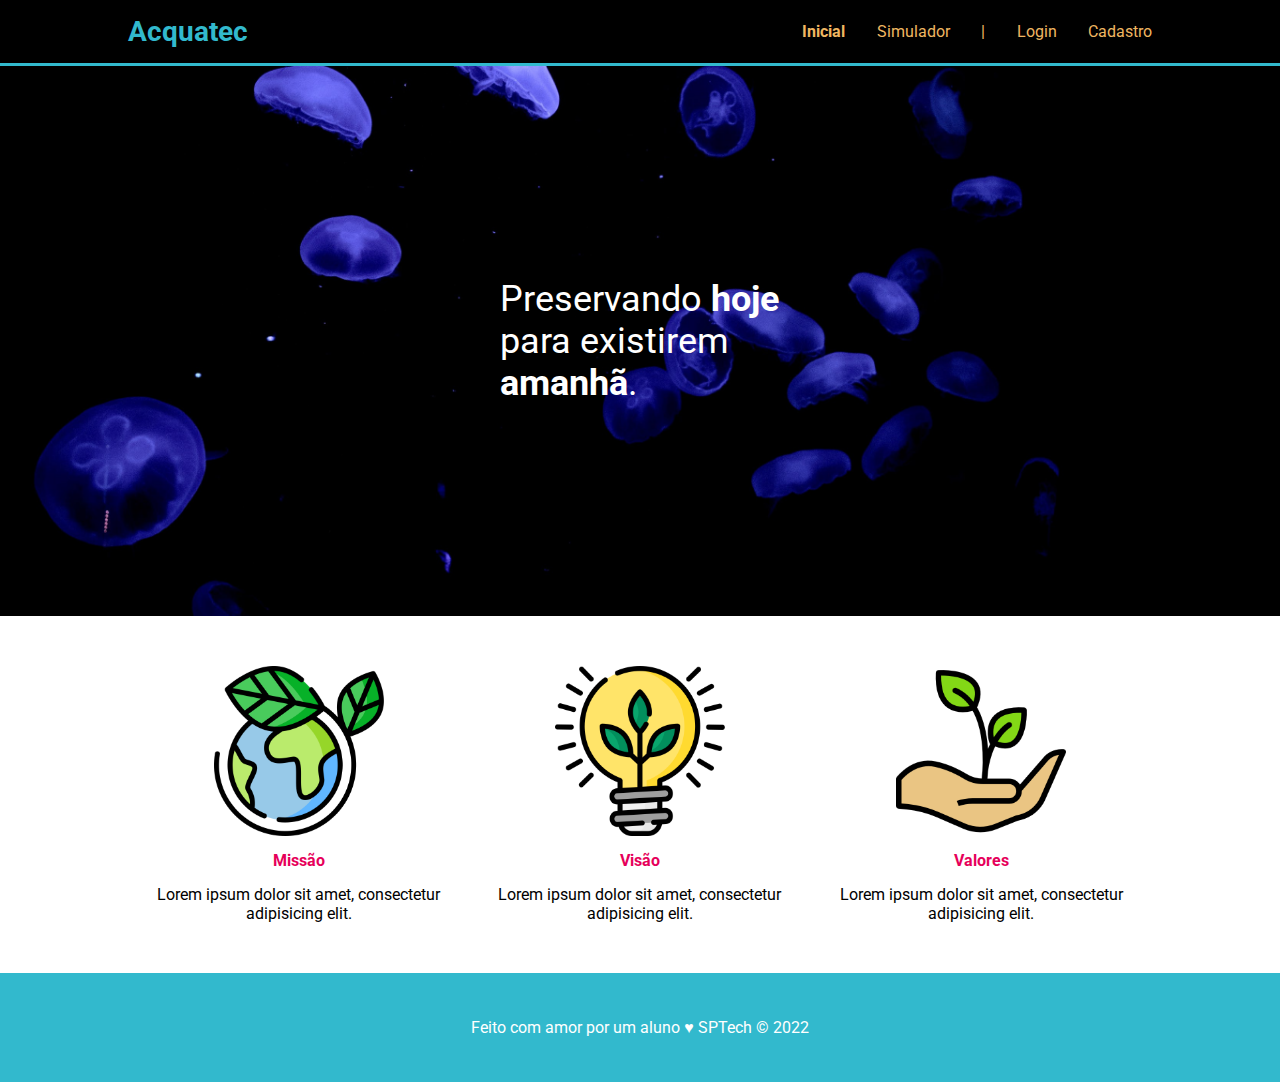
<file: index.html>
<!DOCTYPE html>
<html lang="en">
  <head>
    <meta charset="UTF-8" />
    <meta http-equiv="X-UA-Compatible" content="IE=edge" />
    <meta name="viewport" content="width=device-width, initial-scale=1.0" />
    <title>Acquatec</title>
    <link rel="stylesheet" href="estilo.css" />
    <link rel="stylesheet" href="estilo-gerais.css" />
    <link rel="preconnect" href="https://fonts.googleapis.com" />
    <link rel="preconnect" href="https://fonts.gstatic.com" crossorigin />
  </head>
  <body>
    <!--HEADER-->
    <header>
      <div class="container">
        <div class="titulo">
          <h1>Acquatec</h1>
        </div>

        <div class="navegacao">
          <ul>
            <li class="agora"><a href="#">Inicial</a></li>
            <li><a href="#">Simulador</a></li>
            <li>|</li>
            <li><a href="login.html">Login</a></li>
            <li><a href="#">Cadastro</a></li>
          </ul>
        </div>
      </div>
    </header>
    <!--CONTEÚDO DA PÁGINA-->
    <main>
      <div class="banner">
        <div class="container">
          <p>Preservando <b>hoje</b> para existirem <b>amanhã</b>.</p>
        </div>
      </div>

      <div class="social">
        <div class="container">
          <div class="caixas">
            <div class="caixa">
              <img
                src="./assets/img/planet-earth_color.png"
                alt="Ícone da missão da Acquatec"
              />
              <h4>Missão</h4>
              <p>Lorem ipsum dolor sit amet, consectetur adipisicing elit.</p>
            </div>
            <div class="caixa">
              <img
                src="./assets/img/lightbulb_color.png"
                alt="Ícone da visão da Acquatec"
              />
              <h4>Visão</h4>
              <p>Lorem ipsum dolor sit amet, consectetur adipisicing elit.</p>
            </div>
            <div class="caixa">
              <img
                src="./assets/img/growth_color.png"
                alt="Ícone dos valores da Acquatec"
              />
              <h4>Valores</h4>
              <p>Lorem ipsum dolor sit amet, consectetur adipisicing elit.</p>
            </div>
          </div>
        </div>
      </div>
    </main>
    <!--RODAPÉ/FOOTER-->
    <footer>
      <div class="container">
        <p>Feito com amor por um aluno &hearts; SPTech &copy; 2022</p>
      </div>
    </footer>
  </body>
</html>
</file>
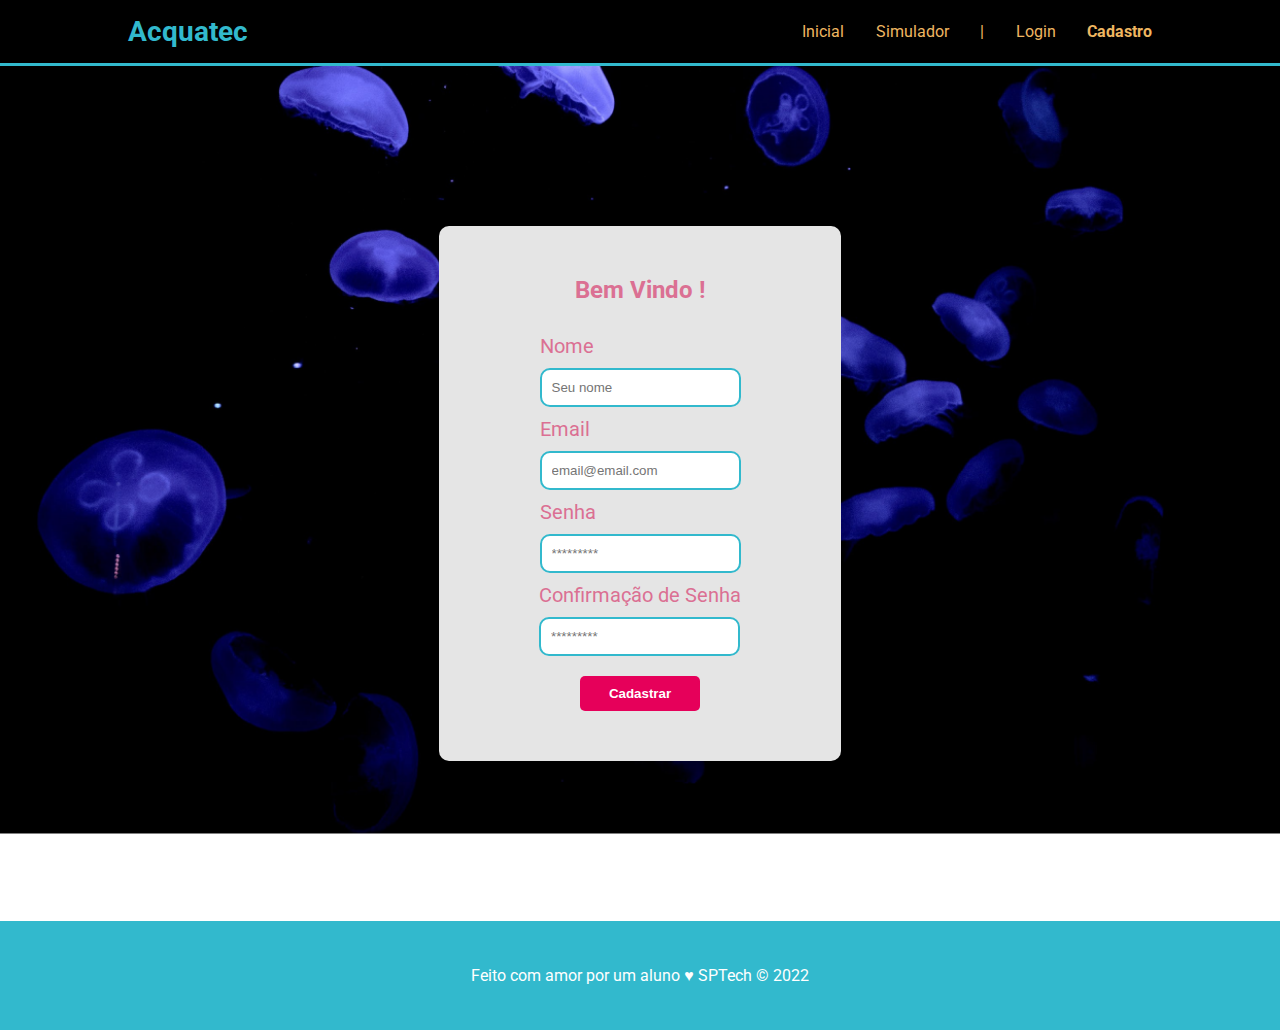
<file: cadastro.html>
<!DOCTYPE html>
<html lang="en">
<head>
    <meta charset="UTF-8">
    <meta http-equiv="X-UA-Compatible" content="IE=edge">
    <meta name="viewport" content="width=device-width, initial-scale=1.0">
    <title>Acquatec</title>
    <link rel="stylesheet" href="estilo-gerais.css">
    <link rel="stylesheet" href="cadastro.css">
</head>
<body>
       <!--HEADER-->
       <header>
        <div class="container">
          <div class="titulo">
            <h1>Acquatec</h1>
          </div>
  
          <div class="navegacao">
            <ul>
              <li><a href="index.html">Inicial</a></li>
              <li><a href="#">Simulador</a></li>
              <li>|</li>
              <li ><a href="login.html">Login</a></li>
              <li class="agora">Cadastro</li>
            </ul>
          </div>
        </div>
      </header>

       <!--CONTEUDO DA PAGINA-->
       <main>
        <section class="banner">
        <div class ="container">
            <div class="caixa-formulario">
                <h2>Bem Vindo !</h2>
                <div class="campo">
                  <label for="nome">Nome</label>
                  <input type="text" name="nome" id="nome" placeholder="Seu nome">
                  </div>
                <div class="campo">
                <label for="email">Email</label>
                <input type="email" name="email" id="email" placeholder="email@email.com">
                </div>
                <div class="campo">
                <label for="senha">Senha</label>
                <input type="password" name="senha" id="senha" placeholder="*********">
                </div>
                <div class="campo">
                    <label for="senha">Confirmação de Senha</label>
                    <input type="password" name="confirmacao_senha" id="senha" placeholder="*********">
                    </div>
                <button>Cadastrar</button>
            </div>
        </div>
        </section>
       </main>
       
  <!--RODAPÉ/FOOTER-->
  <footer>
    <div class="container">
      <p>Feito com amor por um aluno &hearts; SPTech &copy; 2022</p>
    </div>
  </footer>
       

</body>
</html>
</file>
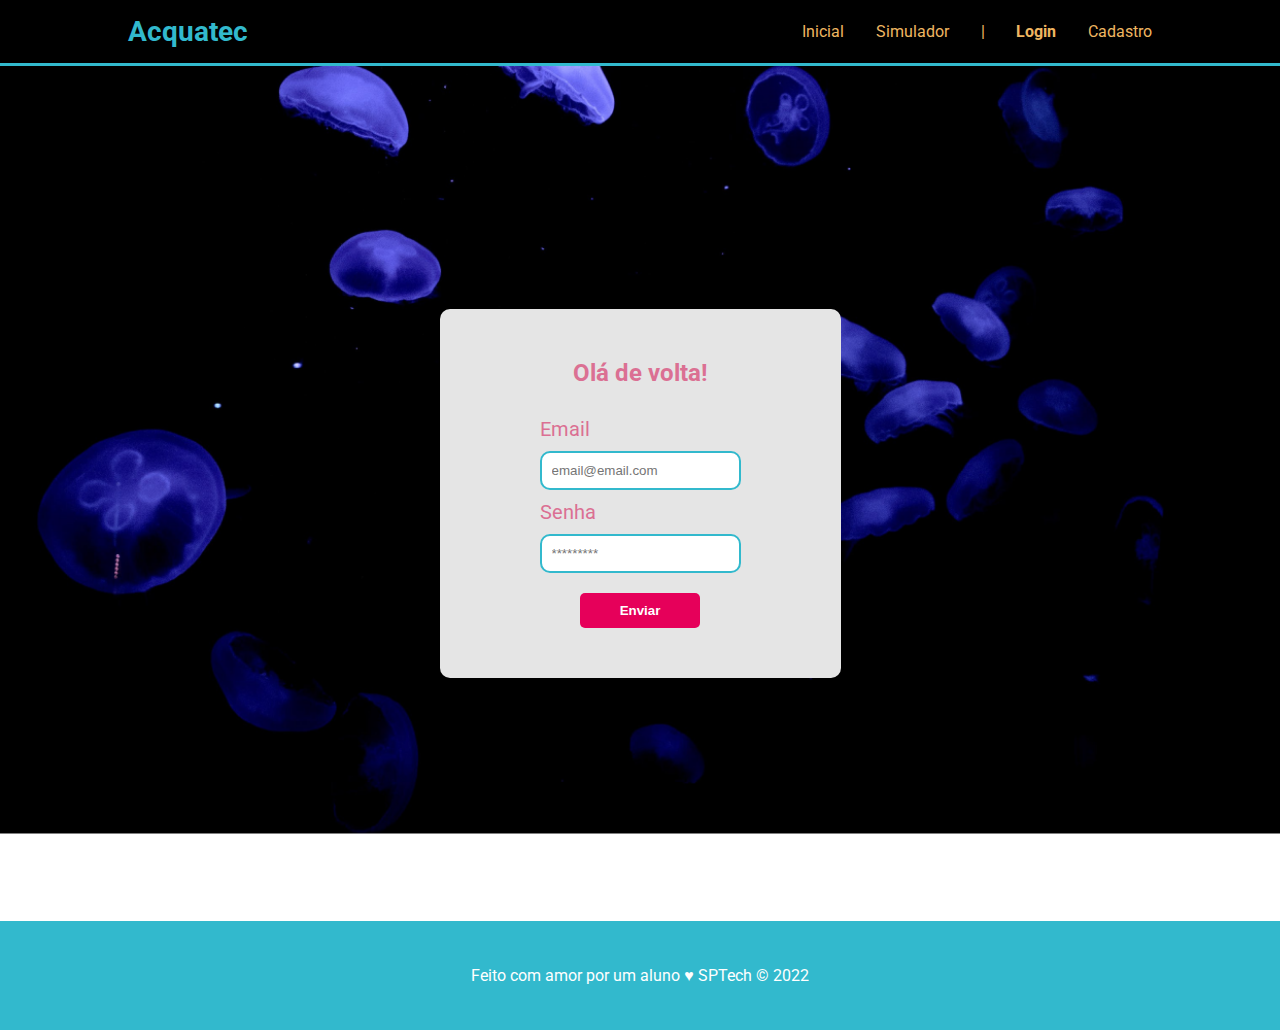
<file: login.html>
<!DOCTYPE html>
<html lang="en">
<head>
    <meta charset="UTF-8">
    <meta http-equiv="X-UA-Compatible" content="IE=edge">
    <meta name="viewport" content="width=device-width, initial-scale=1.0">
    <title>Acquatec</title>
    <link rel="stylesheet" href="estilo-gerais.css">
    <link rel="stylesheet" href="login.css">
</head>
<body>
       <!--HEADER-->
       <header>
        <div class="container">
          <div class="titulo">
            <h1>Acquatec</h1>
          </div>
  
          <div class="navegacao">
            <ul>
              <li><a href="index.html">Inicial</a></li>
              <li><a href="#">Simulador</a></li>
              <li>|</li>
              <li class="agora"><a href="">Login</a></li>
              <li><a href="cadastro.html">Cadastro</a></li>
            </ul>
          </div>
        </div>
      </header>

       <!--CONTEUDO DA PAGINA-->
       <main>
        <section class="banner">
        <div class ="container">
            <div class="caixa-formulario">
                <h2>Olá de volta!</h2>
                <div class="campo">
                <label for="email">Email</label>
                <input type="email" name="email" id="email" placeholder="email@email.com">
                </div>
                <div class="campo">
                <label for="senha">Senha</label>
                <input type="password" name="senha" id="senha" placeholder="*********">
                </div>
                <button>Enviar</button>
            </div>
        </div>
        </section>
       </main>
       
  <!--RODAPÉ/FOOTER-->
  <footer>
    <div class="container">
      <p>Feito com amor por um aluno &hearts; SPTech &copy; 2022</p>
    </div>
  </footer>
       

</body>
</html>
</file>
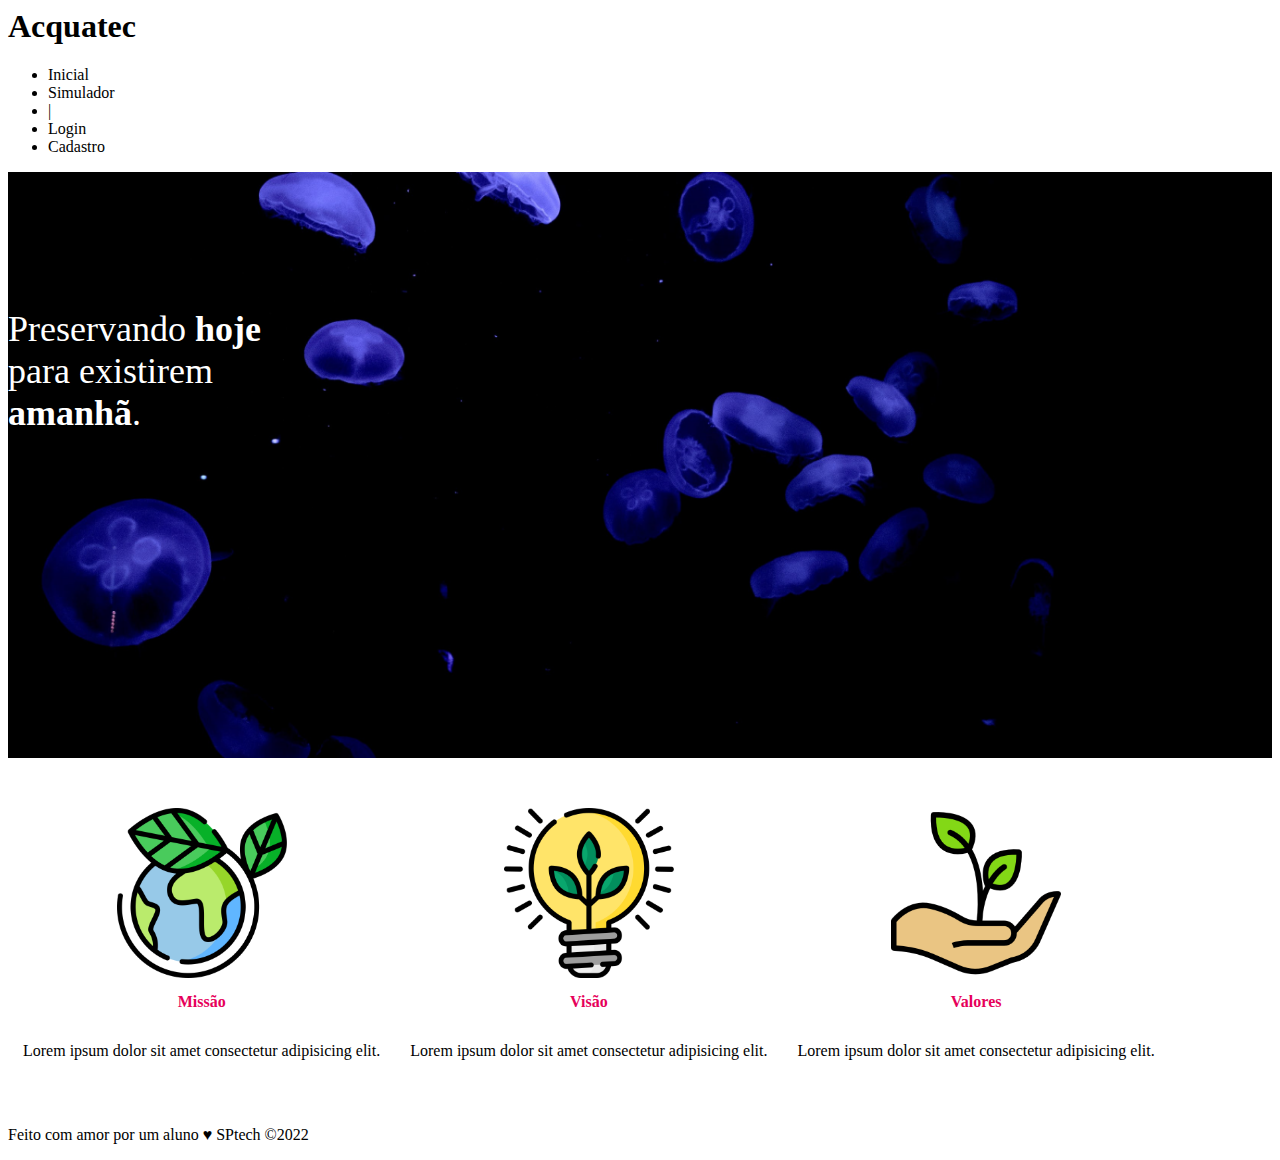
<file: site2.html>
<html>
    <html lang="en">
      <head>
        <meta charset="UTF-8" />
        <meta http-equiv="X-UA-Compatible" content="IE=edge" />
        <meta name="viewport" content="width=device-width, initial-scale=1.0" />
        <title>Acquatec</title>
        <link rel="stylesheet" href="estilo.css" />
        <link rel="preconnect" href="https://fonts.googleapis.com">
      </head>
      <body>
        <header>
          <div class="container">
            <div class="titulo">
              <h1>Acquatec</h1>
            </div>
    
            <div class="navegação">
              <ul>
                <li class="agora">Inicial</li>
                <li>Simulador</li>
                <li>|</li>
                <li>Login</li>
                <li>Cadastro</li>
              </ul>
            </div>
          </div>
        </header>
        <main>
          <div class="banner">
            <div class="container">
              <p>Preservando <b>hoje</b> para existirem <b>amanhã</b>.</p>
            </div>
          </div>
        <div class="social">
          <div class="container">
            <div class="caixas">
              <div class="caixa">
                <img src = "./assets/img/planet-earth_color.png" 
                    alt="Ícone da missão Acquatec"
                  />
                <h4>Missão</h4>
                <p>Lorem ipsum dolor sit amet consectetur adipisicing elit.</p>
            </div>
    
               <div class="caixa">
                <img src="./assets/img/lightbulb_color.png"
                     alt="Ícone de visão Acquatec"/>
              <h4>Visão</h4>
              <p>Lorem ipsum dolor sit amet consectetur adipisicing elit.</p>
             </div>
    
            <div class="caixa">
              <img src="./assets/img/growth_color.png" 
                alt="Ícone dos valores da Acquatec">
                <h4>Valores</h4>
                <p>Lorem ipsum dolor sit amet consectetur adipisicing elit.</p>
          </div>
        </div>
        </main>
       <footer>
        <div class="container"></div>
        <p>Feito com amor por um aluno &hearts; SPtech &copy;2022</p>
       </footer>





      </body>
    </html>
</file>
<file: estilo.css>
/*CONTEÚDO DA PÁGINA*/

/*BANNER*/

.banner {
  background-image: url("./assets/img/bg-jelly-fish-para_outras_pags.png");
  padding: 100px 0;
  background-size: cover;
}

.banner .container {
  height: 350px;
  align-items: center;
  justify-content: center;
}

.banner p {
  width: 280px;
  color: #fff;
  font-size: 36px;
}

/*SOCIAL*/
.social {
  margin: 50px 0;
}

.social .caixas {
  display: flex;
}

.caixa {
  display: flex;
  flex-direction: column;
  align-items: center;
  margin: 0 15px;
}

.caixa h4 {
  margin: 15px 0;
  color: #e6005a;
}

.caixa p {
  text-align: center;
}

.caixa img {
  width: 170px;
}
</file>
<file: estilo-gerais.css>
/*CONFIGURAÇÕES INICIAIS*/
@import url("https://fonts.googleapis.com/css2?family=Roboto:wght@100;300;400;500;700;900&display=swap");

* {
  margin: 0;
  padding: 0;
  box-sizing: border-box;
}

body {
  font-family: "Roboto", sans-serif;
}

/*HEADER*/
header {
  padding: 15px 0;
  background-color: black;
  border-bottom: 3px solid #32b9cd;
}

.container {
  width: 80%;
  margin: 0 auto;
  display: flex;
  flex-direction: row;
  align-items: center;
  justify-content: space-between;
}

.titulo {
  color: #32b9cd;
  font-size: 14px;
}

.navegacao {
  width: 350px;
  color: #efb661;
}

.navegacao ul {
  list-style: none;
  display: flex;
  justify-content: space-between;
}

.navegacao a {
  color: #efb661;
  text-decoration: none;
}

.navegacao ul li {
  font-size: 1rem;
  cursor: pointer;
}

.agora {
  font-weight: bold;
}

/*RODAPÉ/FOOTER*/

footer {
  padding: 45px 0;
  background-color: #32b9cd;
}

footer .container {
  justify-content: center;
}

footer p {
  color: #fff;
}
</file>
<file: cadastro.css>
.banner{
    
    background-image: url("./assets/img/bg-jelly-fish-para_outras_pags.png");
    padding: 100px 0;
    background-size: cover;
    height: 95vh;
  
}

.banner .container{
    justify-content: center;
    align-items: center;
    height: 100%;
}

.caixa-formulario {
background-color: #e5e5e5;
padding: 50px 100px;
border-radius: 10px;
display: flex;
flex-direction: column;
align-items: center;
justify-content: center;
}

.caixa-formulario h2{
    color: palevioletred;
    margin-bottom: 20px;
}

.campo {
    display: flex;
    flex-direction: column;
    align-items: flex-start;
    justify-content: flex-start;
}

.campo label{
color: palevioletred;
font-size: 20px;
padding: 10px 0;
}

.campo input{
padding: 10px;
border-radius: 10px;
border: 2px solid #32b9cd
}

.caixa-formulario button {
    margin-top: 20px;
    width: 120px;
    color: #fff;
    background-color: #e6005a;
    padding: 10px 20px;
    font-weight: bold;
    border: none;
    border-radius: 5px;
    cursor: pointer;
}

.caixa-formulario button:hover{
opacity: 80%;
box-shadow: 12px 13px 5px 0px rgba(0,0,0,0.75);
}
</file>
<file: login.css>
.banner{
    
    background-image: url("./assets/img/bg-jelly-fish-para_outras_pags.png");
    padding: 100px 0;
    background-size: cover;
    height: 95vh;
  
}

.banner .container{
    justify-content: center;
    align-items: center;
    height: 100%;
}

.caixa-formulario {
background-color: #e5e5e5;
padding: 50px 100px;
border-radius: 10px;
display: flex;
flex-direction: column;
align-items: center;
justify-content: center;
}

.caixa-formulario h2{
    color: palevioletred;
    margin-bottom: 20px;
}

.campo {
    display: flex;
    flex-direction: column;
    align-items: flex-start;
    justify-content: flex-start;
}

.campo label{
color: palevioletred;
font-size: 20px;
padding: 10px 0;
}

.campo input{
padding: 10px;
border-radius: 10px;
border: 2px solid #32b9cd
}

.caixa-formulario button {
    margin-top: 20px;
    width: 120px;
    color: #fff;
    background-color: #e6005a;
    padding: 10px 20px;
    font-weight: bold;
    border: none;
    border-radius: 5px;
    cursor: pointer;
}

.caixa-formulario button:hover{
opacity: 80%;
box-shadow: 12px 13px 5px 0px rgba(0,0,0,0.75);
}
</file>
